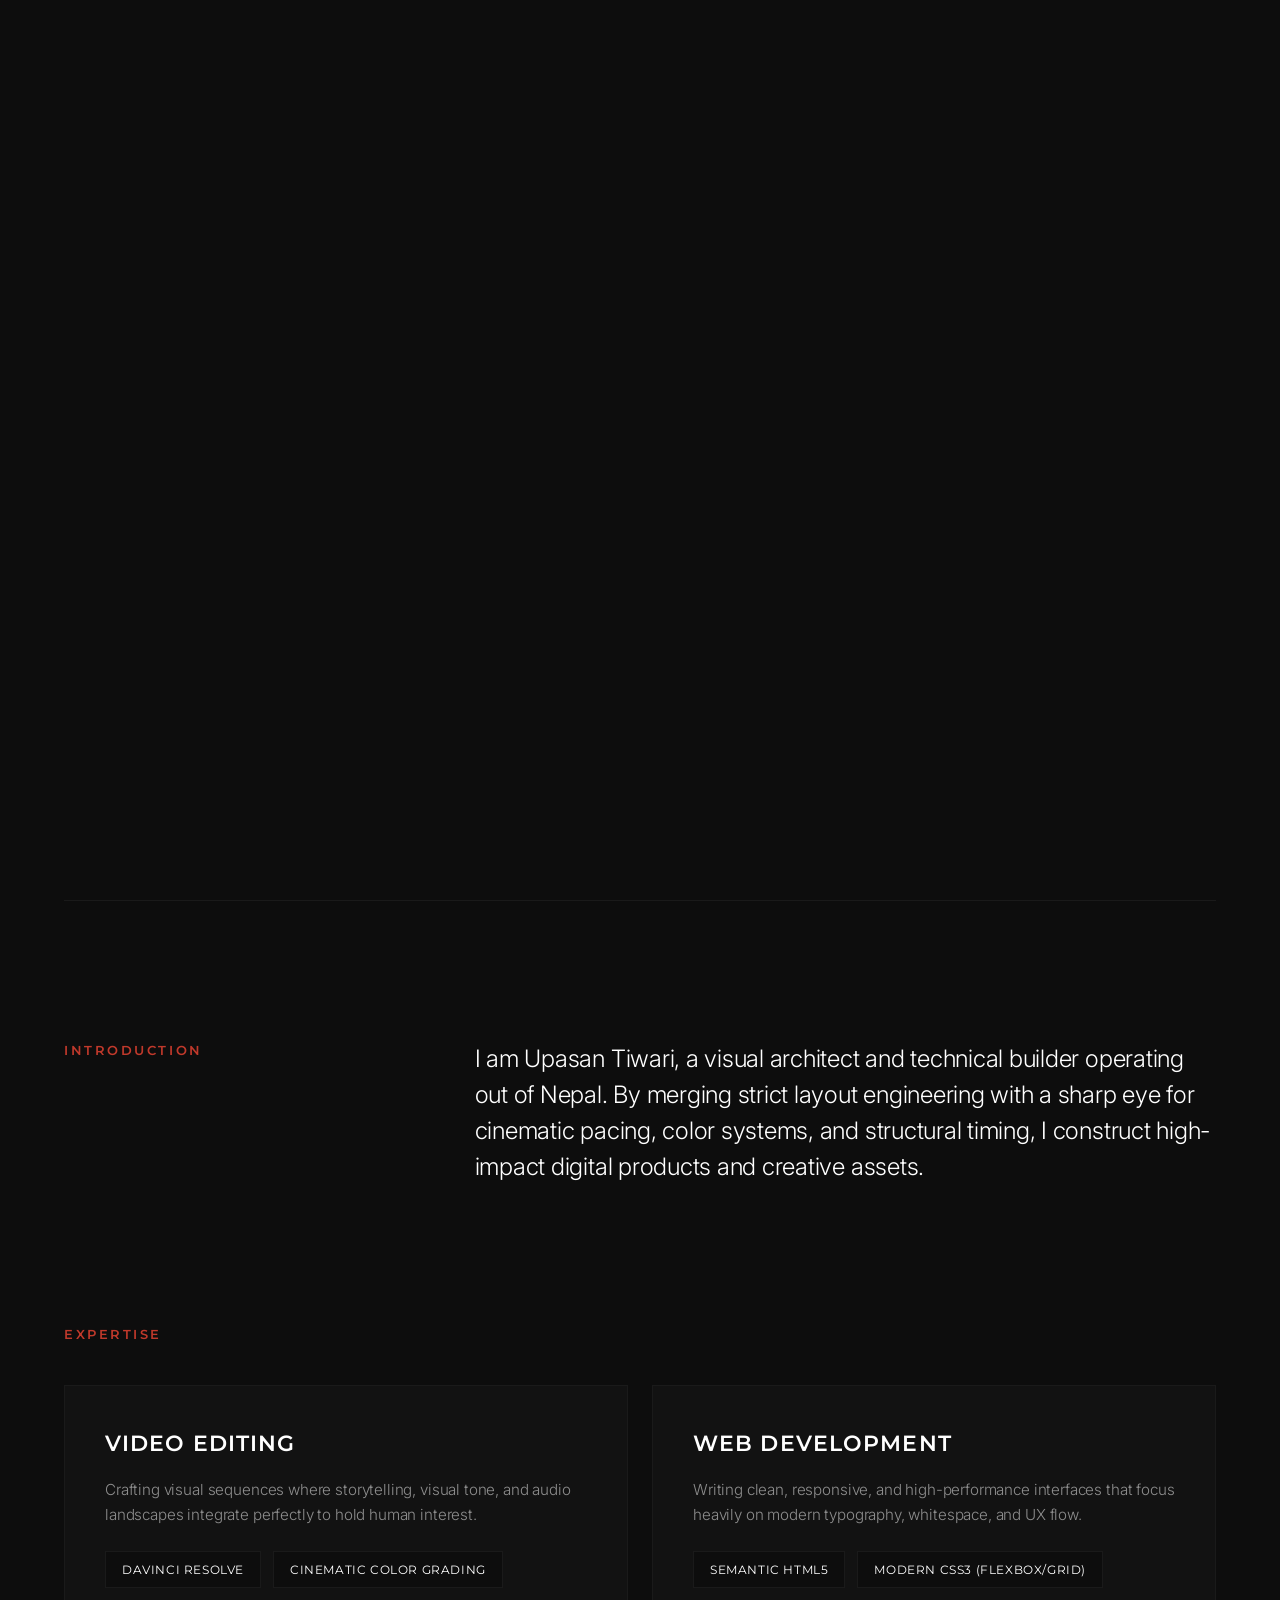
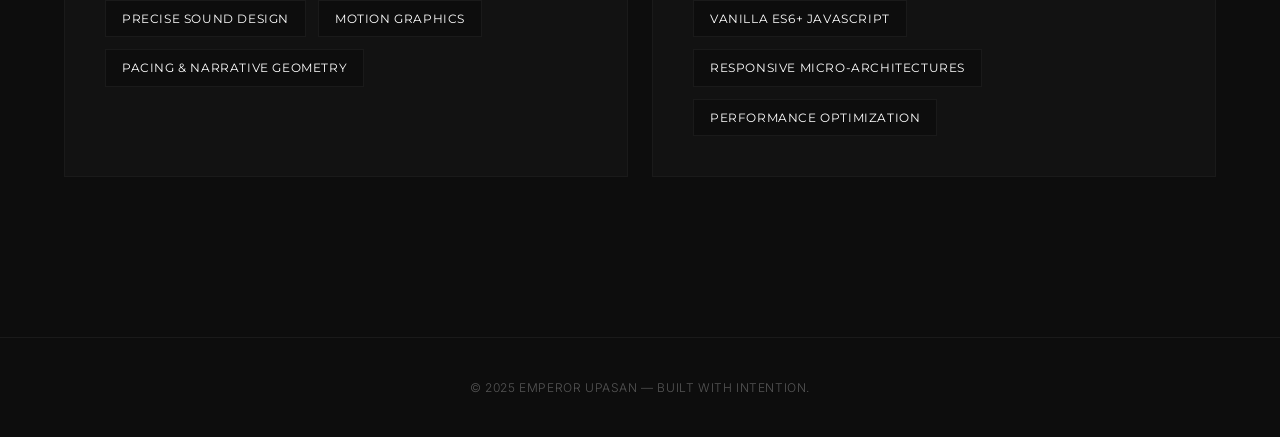
<file: index.html>
<!DOCTYPE html>
<html lang="en">
<head>
  <meta charset="UTF-8">
  <meta name="viewport" content="width=device-width, initial-scale=1.0">
  <title>Emperor Upasan — Editor. Developer. Builder.</title>
  <meta name="description" content="Personal portfolio of Upasan Tiwari (Emperor Upasan). High-end cinematic video editing, custom storytelling, and lightweight creative web development based in Nepal.">
  
  <!-- Open Graph Meta Tags -->
  <meta property="og:title" content="Emperor Upasan — Editor. Developer. Builder.">
  <meta property="og:description" content="High-end cinematic video editing, custom storytelling, and lightweight creative web development based in Nepal.">
  <meta property="og:type" content="website">
  <meta property="og:url" content="https://upasantiwari.com.np">
  
  <!-- Inline Crown SVG Favicon -->
  <link rel="icon" type="image/svg+xml" href="data:image/svg+xml,%3Csvg xmlns='http://www.w3.org/2000/svg' viewBox='0 0 24 24' fill='%23C0392B'%3E%3Cpath d='M2 4l3 5 7-6 7 6 3-5v16H2V4z'/%3E%3C/svg%3E">
  
  <!-- Google Fonts Connection -->
  <link rel="preconnect" href="https://fonts.googleapis.com">
  <link rel="preconnect" href="https://fonts.gstatic.com" crossorigin>
  <link href="https://fonts.googleapis.com/css2?family=Bebas+Neue&family=Inter:wght@300;400;600&family=Montserrat:wght@400;500;700&display=swap" rel="stylesheet">
  
  <!-- CSS Link -->
  <link rel="stylesheet" href="style.css">
</head>
<body>

  <!-- Custom Cursor Elements -->
  <div class="custom-cursor-dot" id="cursor-dot"></div>
  <div class="custom-cursor-ring" id="cursor-ring"></div>

  <!-- Loading Intro Screen Overlay -->
  <div class="loading-screen" id="loading-screen">
    <h1 class="loader-logo">Emperor Upasan</h1>
  </div>

  <!-- Main Website Wrapper -->
  <div class="page-transition-wrapper fade-in" id="page-wrapper">
    
    <!-- Fixed Navigation Header -->
    <header class="navbar">
      <div class="nav-container">
        <a href="index.html" class="logo-link">
          <span class="logo">EU</span>
        </a>
        <nav class="desktop-nav">
          <a href="index.html" class="nav-link active">Home</a>
          <a href="work.html" class="nav-link">Work</a>
          <a href="about.html" class="nav-link">About</a>
        </nav>
        <button class="burger-menu-btn" aria-label="Toggle Menu" id="burger-btn">
          <span class="burger-bar"></span>
          <span class="burger-bar"></span>
        </button>
      </div>
    </header>

    <!-- Fullscreen Slide-in Mobile Menu Overlay -->
    <div class="mobile-menu-overlay" id="mobile-menu">
      <nav class="mobile-nav-links">
        <a href="index.html" class="mobile-link active">Home</a>
        <a href="work.html" class="mobile-link">Work</a>
        <a href="about.html" class="mobile-link">About</a>
      </nav>
    </div>

    <!-- Main Content Area -->
    <main>
      
      <!-- Hero Section -->
      <section class="hero-section">
        <div class="hero-content">
          <h1 class="hero-title reveal">Emperor Upasan</h1>
          <p class="hero-tagline reveal delay-1">Editor. Developer. Builder.</p>
          <div class="hero-cta-container reveal delay-2">
            <a href="work.html" class="btn btn-primary transition-link">See My Work</a>
          </div>
        </div>
      </section>

      <!-- Intro Statement Section -->
      <section class="intro-section container">
        <div class="intro-grid">
          <div class="intro-heading-col">
            <h2 class="section-label reveal">Introduction</h2>
          </div>
          <div class="intro-text-col">
            <p class="body-lead reveal">
              I am Upasan Tiwari, a visual architect and technical builder operating out of Nepal. By merging strict layout engineering with a sharp eye for cinematic pacing, color systems, and structural timing, I construct high-impact digital products and creative assets.
            </p>
          </div>
        </div>
      </section>

      <!-- Skills Split Section -->
      <section class="skills-section container">
        <h2 class="section-label reveal">Expertise</h2>
        <div class="skills-grid">
          
          <!-- Cinematic Video Column -->
          <div class="skills-column card-surface reveal">
            <h3 class="skills-title">Video Editing</h3>
            <p class="skills-description">Crafting visual sequences where storytelling, visual tone, and audio landscapes integrate perfectly to hold human interest.</p>
            <ul class="skills-list">
              <li>DaVinci Resolve</li>
              <li>Cinematic Color Grading</li>
              <li>Precise Sound Design</li>
              <li>Motion Graphics</li>
              <li>Pacing & Narrative Geometry</li>
            </ul>
          </div>

          <!-- Technical Development Column -->
          <div class="skills-column card-surface reveal delay-1">
            <h3 class="skills-title">Web Development</h3>
            <p class="skills-description">Writing clean, responsive, and high-performance interfaces that focus heavily on modern typography, whitespace, and UX flow.</p>
            <ul class="skills-list">
              <li>Semantic HTML5</li>
              <li>Modern CSS3 (Flexbox/Grid)</li>
              <li>Vanilla ES6+ JavaScript</li>
              <li>Responsive Micro-Architectures</li>
              <li>Performance Optimization</li>
            </ul>
          </div>

        </div>
      </section>

    </main>

    <!-- Footer -->
    <footer class="site-footer">
      <div class="container footer-content">
        <p class="footer-text">© 2025 Emperor Upasan — Built with intention.</p>
      </div>
    </footer>

  </div>

  <!-- JavaScript Link -->
  <script src="main.js"></script>
</body>
</html>
</file>
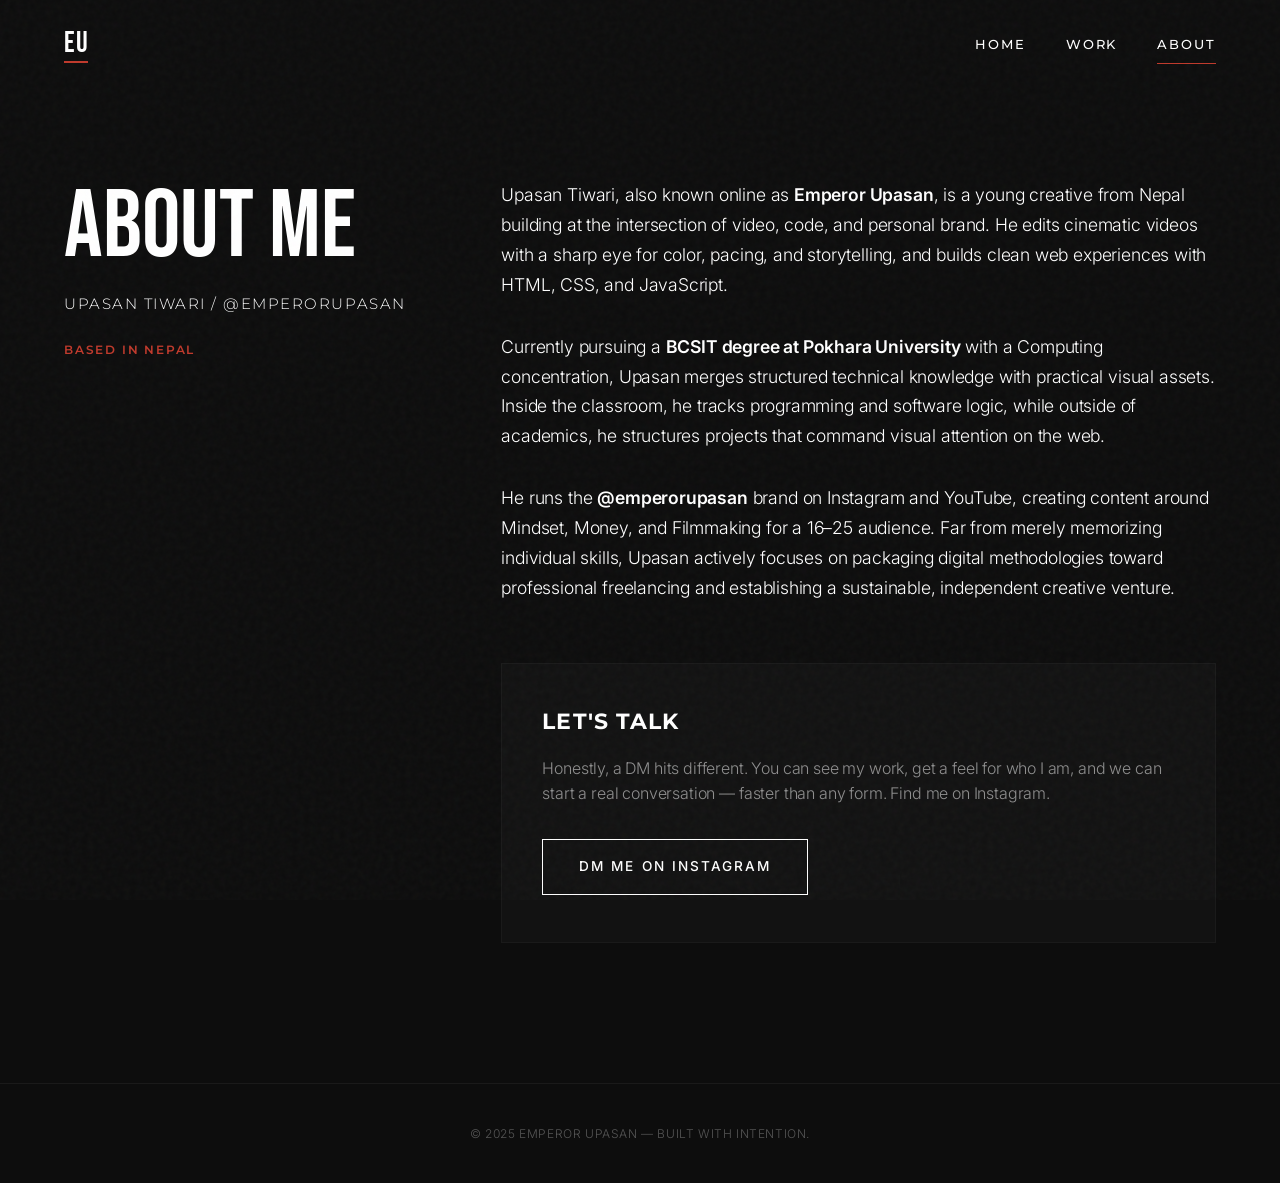
<file: about.html>
<!DOCTYPE html>
<html lang="en">
<head>
  <meta charset="UTF-8">
  <meta name="viewport" content="width=device-width, initial-scale=1.0">
  <title>About — Emperor Upasan</title>
  <meta name="description" content="The story behind Upasan Tiwari (Emperor Upasan). Merging filmmaking, functional code, and building personal systems in Nepal.">
  
  <!-- Open Graph Meta Tags -->
  <meta property="og:title" content="About — Emperor Upasan">
  <meta property="og:description" content="The story behind Upasan Tiwari (Emperor Upasan). Merging filmmaking, functional code, and building personal systems in Nepal.">
  <meta property="og:type" content="website">
  <meta property="og:url" content="https://upasantiwari.com.np/about.html">
  
  <!-- Inline Crown SVG Favicon -->
  <link rel="icon" type="image/svg+xml" href="data:image/svg+xml,%3Csvg xmlns='http://www.w3.org/2000/svg' viewBox='0 0 24 24' fill='%23C0392B'%3E%3Cpath d='M2 4l3 5 7-6 7 6 3-5v16H2V4z'/%3E%3C/svg%3E">
  
  <!-- Google Fonts Connection -->
  <link rel="preconnect" href="https://fonts.googleapis.com">
  <link rel="preconnect" href="https://fonts.gstatic.com" crossorigin>
  <link href="https://fonts.googleapis.com/css2?family=Bebas+Neue&family=Inter:wght@300;400;600&family=Montserrat:wght@400;500;700&display=swap" rel="stylesheet">
  
  <!-- CSS Link -->
  <link rel="stylesheet" href="style.css">
</head>
<body>

  <!-- Custom Cursor Elements -->
  <div class="custom-cursor-dot" id="cursor-dot"></div>
  <div class="custom-cursor-ring" id="cursor-ring"></div>

  <!-- Main Website Wrapper -->
  <div class="page-transition-wrapper fade-in" id="page-wrapper">
    
    <!-- Fixed Navigation Header -->
    <header class="navbar">
      <div class="nav-container">
        <a href="index.html" class="logo-link">
          <span class="logo">EU</span>
        </a>
        <nav class="desktop-nav">
          <a href="index.html" class="nav-link">Home</a>
          <a href="work.html" class="nav-link">Work</a>
          <a href="about.html" class="nav-link active">About</a>
        </nav>
        <button class="burger-menu-btn" aria-label="Toggle Menu" id="burger-btn">
          <span class="burger-bar"></span>
          <span class="burger-bar"></span>
        </button>
      </div>
    </header>

    <!-- Fullscreen Slide-in Mobile Menu Overlay -->
    <div class="mobile-menu-overlay" id="mobile-menu">
      <nav class="mobile-nav-links">
        <a href="index.html" class="mobile-link">Home</a>
        <a href="work.html" class="mobile-link">Work</a>
        <a href="about.html" class="mobile-link active">About</a>
      </nav>
    </div>

    <!-- Main Content Area -->
    <main class="about-page container">
      <div class="about-grid">
        
        <!-- Left Side: Header & Intro info -->
        <div class="about-sidebar">
          <h1 class="page-heading reveal">About Me</h1>
          <p class="about-identity reveal delay-1">Upasan Tiwari / @emperorupasan</p>
          <div class="nepal-badge reveal delay-2">Based in Nepal</div>
        </div>

        <!-- Right Side: Narrative Bio & Let's Talk CTA -->
        <div class="about-content">
          <div class="about-body reveal">
            <p>
              Upasan Tiwari, also known online as <strong>Emperor Upasan</strong>, is a young creative from Nepal building at the intersection of video, code, and personal brand. He edits cinematic videos with a sharp eye for color, pacing, and storytelling, and builds clean web experiences with HTML, CSS, and JavaScript.
            </p>
            <p>
              Currently pursuing a <strong>BCSIT degree at Pokhara University</strong> with a Computing concentration, Upasan merges structured technical knowledge with practical visual assets. Inside the classroom, he tracks programming and software logic, while outside of academics, he structures projects that command visual attention on the web.
            </p>
            <p>
              He runs the <strong>@emperorupasan</strong> brand on Instagram and YouTube, creating content around Mindset, Money, and Filmmaking for a 16–25 audience. Far from merely memorizing individual skills, Upasan actively focuses on packaging digital methodologies toward professional freelancing and establishing a sustainable, independent creative venture.
            </p>
          </div>

          <!-- "Let's Talk" Instagram DM CTA Section -->
          <div class="lets-talk-section card-surface reveal">
            <h3 class="talk-heading">Let's talk</h3>
            <p class="talk-text">
              Honestly, a DM hits different. You can see my work, get a feel for who I am, and we can start a real conversation — faster than any form. Find me on Instagram.
            </p>
            <div class="cta-wrapper">
              <a href="https://instagram.com/emperorupasan" target="_blank" rel="noopener noreferrer" class="btn btn-primary dm-btn">
                DM me on Instagram
              </a>
            </div>
          </div>
        </div>

      </div>
    </main>

    <!-- Footer -->
    <footer class="site-footer">
      <div class="container footer-content">
        <p class="footer-text">© 2025 Emperor Upasan — Built with intention.</p>
      </div>
    </footer>

  </div>

  <!-- JavaScript Link -->
  <script src="main.js"></script>
</body>
</html>
</file>
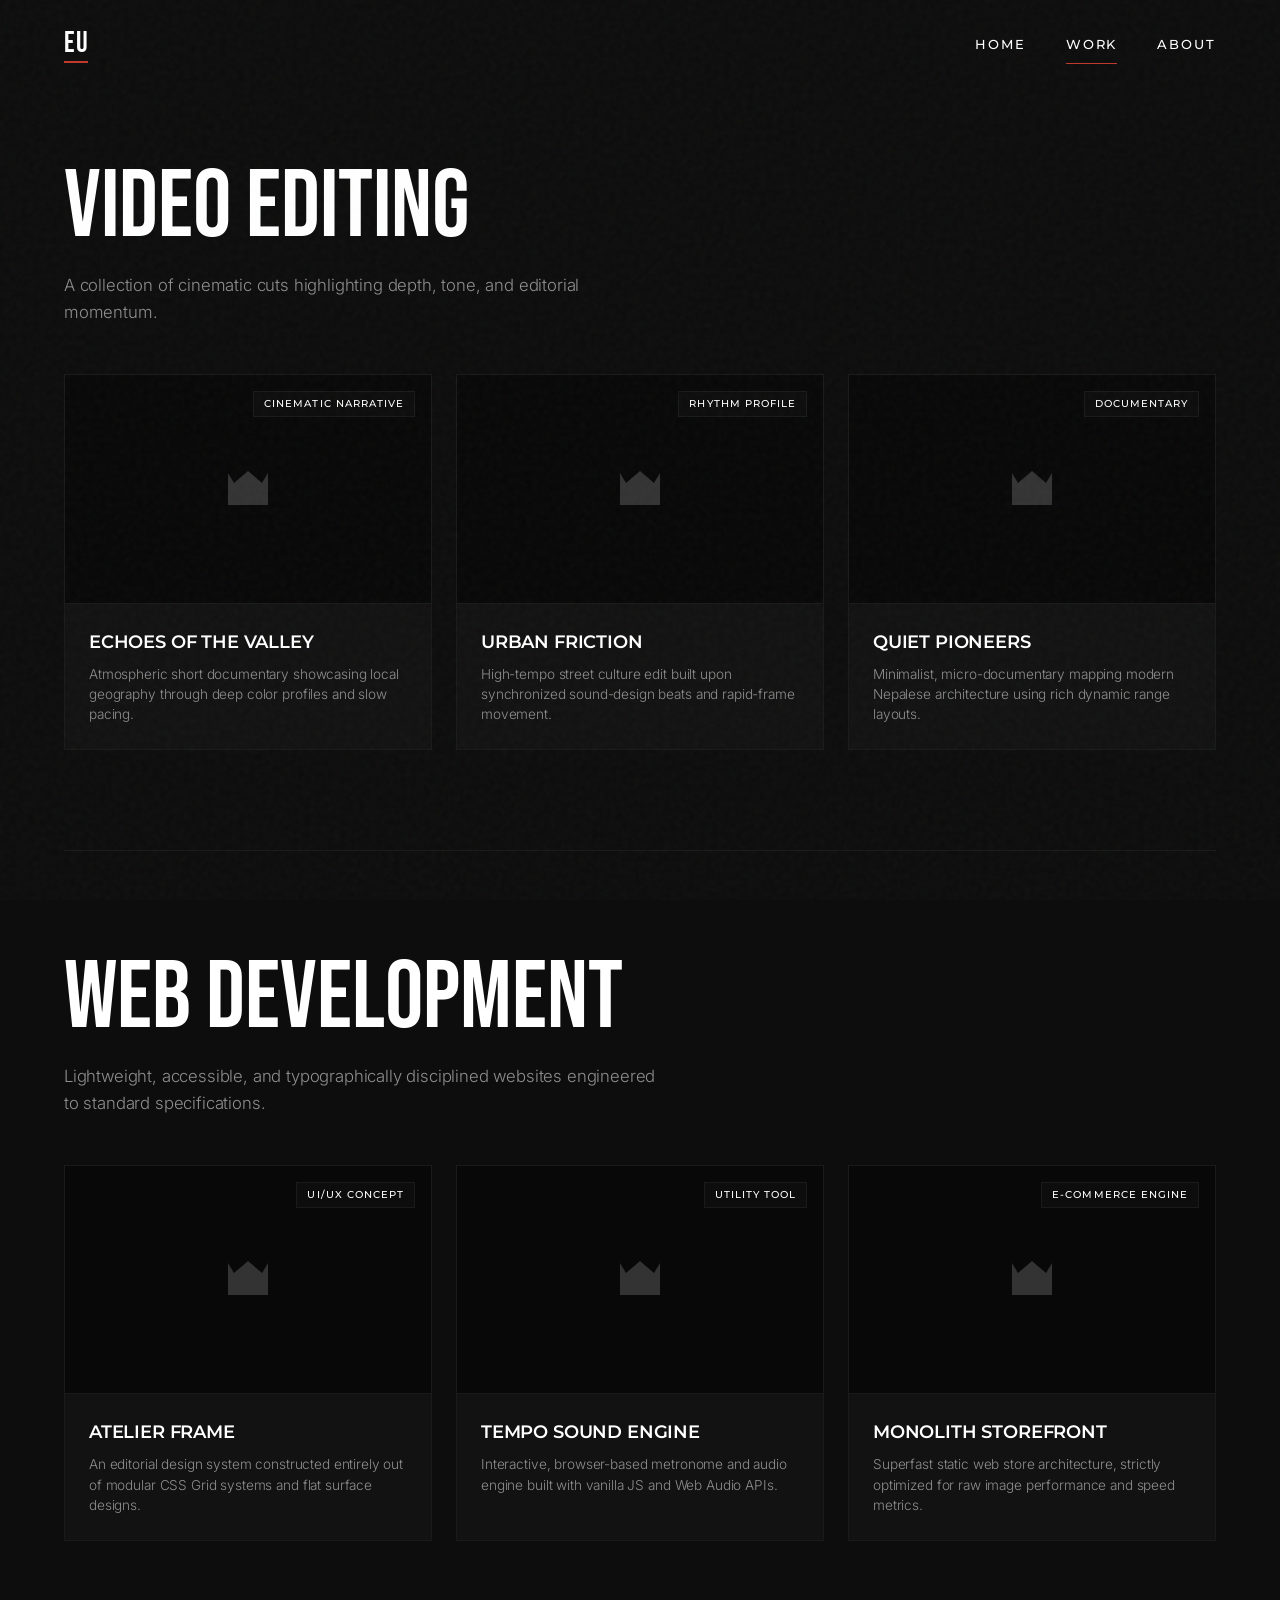
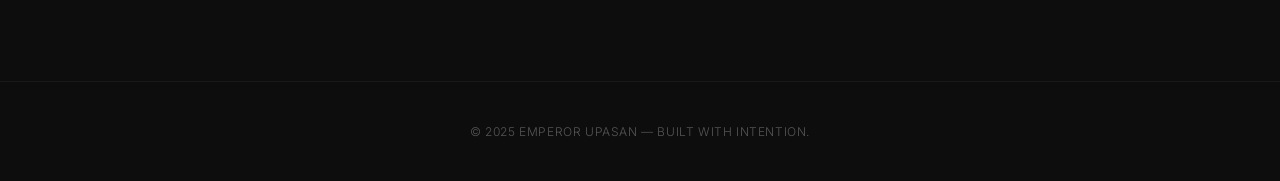
<file: work.html>
<!DOCTYPE html>
<html lang="en">
<head>
  <meta charset="UTF-8">
  <meta name="viewport" content="width=device-width, initial-scale=1.0">
  <title>Selected Works — Emperor Upasan</title>
  <meta name="description" content="Explore selected video editing and web development projects created by Emperor Upasan. Cinematic cuts, clean engineering, premium layouts.">
  
  <!-- Open Graph Meta Tags -->
  <meta property="og:title" content="Selected Works — Emperor Upasan">
  <meta property="og:description" content="Explore selected video editing and web development projects created by Emperor Upasan. Cinematic cuts, clean engineering, premium layouts.">
  <meta property="og:type" content="website">
  <meta property="og:url" content="https://upasantiwari.com.np/work.html">
  
  <!-- Inline Crown SVG Favicon -->
  <link rel="icon" type="image/svg+xml" href="data:image/svg+xml,%3Csvg xmlns='http://www.w3.org/2000/svg' viewBox='0 0 24 24' fill='%23C0392B'%3E%3Cpath d='M2 4l3 5 7-6 7 6 3-5v16H2V4z'/%3E%3C/svg%3E">
  
  <!-- Google Fonts Connection -->
  <link rel="preconnect" href="https://fonts.googleapis.com">
  <link rel="preconnect" href="https://fonts.gstatic.com" crossorigin>
  <link href="https://fonts.googleapis.com/css2?family=Bebas+Neue&family=Inter:wght@300;400;600&family=Montserrat:wght@400;500;700&display=swap" rel="stylesheet">
  
  <!-- CSS Link -->
  <link rel="stylesheet" href="style.css">
</head>
<body>

  <!-- Custom Cursor Elements -->
  <div class="custom-cursor-dot" id="cursor-dot"></div>
  <div class="custom-cursor-ring" id="cursor-ring"></div>

  <!-- Main Website Wrapper -->
  <div class="page-transition-wrapper fade-in" id="page-wrapper">
    
    <!-- Fixed Navigation Header -->
    <header class="navbar">
      <div class="nav-container">
        <a href="index.html" class="logo-link">
          <span class="logo">EU</span>
        </a>
        <nav class="desktop-nav">
          <a href="index.html" class="nav-link">Home</a>
          <a href="work.html" class="nav-link active">Work</a>
          <a href="about.html" class="nav-link">About</a>
        </nav>
        <button class="burger-menu-btn" aria-label="Toggle Menu" id="burger-btn">
          <span class="burger-bar"></span>
          <span class="burger-bar"></span>
        </button>
      </div>
    </header>

    <!-- Fullscreen Slide-in Mobile Menu Overlay -->
    <div class="mobile-menu-overlay" id="mobile-menu">
      <nav class="mobile-nav-links">
        <a href="index.html" class="mobile-link">Home</a>
        <a href="work.html" class="mobile-link active">Work</a>
        <a href="about.html" class="mobile-link">About</a>
      </nav>
    </div>

    <!-- Main Content Area -->
    <main class="work-page container">
      
      <!-- Video Editing Grid Section -->
      <section class="work-section">
        <h1 class="page-heading reveal">Video Editing</h1>
        <p class="section-intro reveal">A collection of cinematic cuts highlighting depth, tone, and editorial momentum.</p>
        
        <div class="projects-grid">
          <!-- Video Project Card 1 -->
          <article class="project-card reveal">
            <div class="card-thumbnail">
              <!-- Inline Crown SVG icon as placeholder graphic -->
              <svg class="placeholder-icon" xmlns="http://www.w3.org/2000/svg" viewBox="0 0 24 24" fill="#333333"><path d="M2 4l3 5 7-6 7 6 3-5v16H2V4z"/></svg>
              <span class="card-tag">Cinematic Narrative</span>
            </div>
            <div class="card-info">
              <h3 class="card-title">Echoes of the Valley</h3>
              <p class="card-desc">Atmospheric short documentary showcasing local geography through deep color profiles and slow pacing.</p>
            </div>
          </article>

          <!-- Video Project Card 2 -->
          <article class="project-card reveal delay-1">
            <div class="card-thumbnail">
              <svg class="placeholder-icon" xmlns="http://www.w3.org/2000/svg" viewBox="0 0 24 24" fill="#333333"><path d="M2 4l3 5 7-6 7 6 3-5v16H2V4z"/></svg>
              <span class="card-tag">Rhythm Profile</span>
            </div>
            <div class="card-info">
              <h3 class="card-title">Urban Friction</h3>
              <p class="card-desc">High-tempo street culture edit built upon synchronized sound-design beats and rapid-frame movement.</p>
            </div>
          </article>

          <!-- Video Project Card 3 -->
          <article class="project-card reveal delay-2">
            <div class="card-thumbnail">
              <svg class="placeholder-icon" xmlns="http://www.w3.org/2000/svg" viewBox="0 0 24 24" fill="#333333"><path d="M2 4l3 5 7-6 7 6 3-5v16H2V4z"/></svg>
              <span class="card-tag">Documentary</span>
            </div>
            <div class="card-info">
              <h3 class="card-title">Quiet Pioneers</h3>
              <p class="card-desc">Minimalist, micro-documentary mapping modern Nepalese architecture using rich dynamic range layouts.</p>
            </div>
          </article>
        </div>
      </section>

      <!-- Web Development Grid Section -->
      <section class="work-section second-section">
        <h1 class="page-heading reveal">Web Development</h1>
        <p class="section-intro reveal">Lightweight, accessible, and typographically disciplined websites engineered to standard specifications.</p>
        
        <div class="projects-grid">
          <!-- Web Project Card 1 -->
          <article class="project-card reveal">
            <div class="card-thumbnail">
              <svg class="placeholder-icon" xmlns="http://www.w3.org/2000/svg" viewBox="0 0 24 24" fill="#333333"><path d="M2 4l3 5 7-6 7 6 3-5v16H2V4z"/></svg>
              <span class="card-tag">UI/UX Concept</span>
            </div>
            <div class="card-info">
              <h3 class="card-title">Atelier Frame</h3>
              <p class="card-desc">An editorial design system constructed entirely out of modular CSS Grid systems and flat surface designs.</p>
            </div>
          </article>

          <!-- Web Project Card 2 -->
          <article class="project-card reveal delay-1">
            <div class="card-thumbnail">
              <svg class="placeholder-icon" xmlns="http://www.w3.org/2000/svg" viewBox="0 0 24 24" fill="#333333"><path d="M2 4l3 5 7-6 7 6 3-5v16H2V4z"/></svg>
              <span class="card-tag">Utility Tool</span>
            </div>
            <div class="card-info">
              <h3 class="card-title">Tempo Sound Engine</h3>
              <p class="card-desc">Interactive, browser-based metronome and audio engine built with vanilla JS and Web Audio APIs.</p>
            </div>
          </article>

          <!-- Web Project Card 3 -->
          <article class="project-card reveal delay-2">
            <div class="card-thumbnail">
              <svg class="placeholder-icon" xmlns="http://www.w3.org/2000/svg" viewBox="0 0 24 24" fill="#333333"><path d="M2 4l3 5 7-6 7 6 3-5v16H2V4z"/></svg>
              <span class="card-tag">E-Commerce Engine</span>
            </div>
            <div class="card-info">
              <h3 class="card-title">Monolith Storefront</h3>
              <p class="card-desc">Superfast static web store architecture, strictly optimized for raw image performance and speed metrics.</p>
            </div>
          </article>
        </div>
      </section>

    </main>

    <!-- Footer -->
    <footer class="site-footer">
      <div class="container footer-content">
        <p class="footer-text">© 2025 Emperor Upasan — Built with intention.</p>
      </div>
    </footer>

  </div>

  <!-- JavaScript Link -->
  <script src="main.js"></script>
</body>
</html>
</file>
<file: style.css>
/* ==========================================================================
   COLOR PALETTE & VARIABLES
   ========================================================================== */
:root {
  --bg-color: #0D0D0D;
  --surface-color: #121212;
  --surface-border: #1A1A1A;
  --text-primary: #FFFFFF;
  --text-secondary: #8E8E8E;
  --accent-red: #C0392B;
  --accent-red-hover: #E74C3C;
  
  --font-display: 'Bebas Neue', sans-serif;
  --font-sub: 'Montserrat', sans-serif;
  --font-body: 'Inter', sans-serif;
}

/* ==========================================================================
   RESET & SYSTEM BASICS
   ========================================================================== */
*, *::before, *::after {
  box-sizing: border-box;
  margin: 0;
  padding: 0;
}

html {
  background-color: var(--bg-color);
  color: var(--text-primary);
  font-family: var(--font-body);
  line-height: 1.6;
  scroll-behavior: smooth;
}

body {
  overflow-x: hidden;
  min-height: 100vh;
  position: relative;
  background-color: var(--bg-color);
}

/* Subtle Film Grain Noise Overlay (No Image Files Needed) */
body::before {
  content: "";
  position: fixed;
  top: 0;
  left: 0;
  width: 100vw;
  height: 100vh;
  pointer-events: none;
  z-index: 9999;
  background-image: url("data:image/svg+xml,%3Csvg viewBox='0 0 200 200' xmlns='http://www.w3.org/2000/svg'%3E%3Cfilter id='noiseFilter'%3E%3CfeTurbulence type='fractalNoise' baseFrequency='0.75' numOctaves='3' stitchTiles='stitch'/%3E%3C/filter%3E%3Crect width='100%25' height='100%25' filter='url(%23noiseFilter)'/%3E%3C/svg%3E");
  opacity: 0.035;
}

/* Custom Scrollbar */
::-webkit-scrollbar {
  width: 6px;
}
::-webkit-scrollbar-track {
  background: var(--bg-color);
}
::-webkit-scrollbar-thumb {
  background: #262626;
}
::-webkit-scrollbar-thumb:hover {
  background: var(--accent-red);
}

/* ==========================================================================
   TYPOGRAPHY
   ========================================================================== */
h1, h2, h3, h4 {
  color: var(--text-primary);
  font-weight: normal;
}

p {
  color: var(--text-secondary);
  font-weight: 300;
  font-size: 0.95rem;
  letter-spacing: -0.01em;
}

a {
  color: inherit;
  text-decoration: none;
}

/* ==========================================================================
   LAYOUT CONTAINERS & SURFACES
   ========================================================================== */
.container {
  width: 90%;
  max-width: 1200px;
  margin: 0 auto;
}

.card-surface {
  background-color: var(--surface-color);
  border: 1px solid var(--surface-border);
  padding: 40px;
  transition: border-color 0.3s ease;
}

.card-surface:hover {
  border-color: #262626;
}

/* ==========================================================================
   CUSTOM CURSOR (Desktop Only)
   ========================================================================== */
.custom-cursor-dot, .custom-cursor-ring {
  width: 6px;
  height: 6px;
  background-color: var(--accent-red);
  position: fixed;
  top: 0;
  left: 0;
  border-radius: 50%;
  pointer-events: none;
  z-index: 10000;
  transform: translate(-50%, -50%);
  opacity: 0;
  transition: opacity 0.3s ease;
}

.custom-cursor-ring {
  width: 32px;
  height: 32px;
  background-color: transparent;
  border: 1px solid var(--accent-red);
  transition: transform 0.08s ease-out, opacity 0.3s ease;
}

/* ==========================================================================
   LOADING & PAGE TRANSITIONS
   ========================================================================== */
.loading-screen {
  position: fixed;
  top: 0;
  left: 0;
  width: 100%;
  height: 100%;
  background-color: var(--bg-color);
  z-index: 10001;
  display: flex;
  justify-content: center;
  align-items: center;
  transition: opacity 0.6s cubic-bezier(0.77, 0, 0.175, 1), visibility 0.6s;
}

.loader-logo {
  font-family: var(--font-display);
  font-size: 3rem;
  letter-spacing: 0.05em;
  text-transform: uppercase;
  color: var(--text-primary);
  opacity: 0;
  transform: translateY(10px);
  animation: logoFade 1.6s cubic-bezier(0.25, 1, 0.5, 1) forwards;
}

@keyframes logoFade {
  20% {
    opacity: 1;
    transform: translateY(0);
  }
  80% {
    opacity: 1;
    transform: translateY(0);
  }
  100% {
    opacity: 0;
    transform: translateY(-10px);
  }
}

.page-transition-wrapper {
  opacity: 0;
  transform: translateY(10px);
  transition: opacity 0.6s ease, transform 0.6s ease;
}

.page-transition-wrapper.fade-in {
  opacity: 1;
  transform: translateY(0);
}

.page-transition-wrapper.fade-out {
  opacity: 0;
  transform: translateY(-10px);
}

/* ==========================================================================
   SCROLL REVEAL ANIMATIONS
   ========================================================================== */
.reveal {
  opacity: 0;
  transform: translateY(24px);
  transition: opacity 0.8s cubic-bezier(0.25, 1, 0.5, 1), transform 0.8s cubic-bezier(0.25, 1, 0.5, 1);
}

.reveal.active {
  opacity: 1;
  transform: translateY(0);
}

.delay-1 { transition-delay: 0.15s; }
.delay-2 { transition-delay: 0.3s; }
.delay-3 { transition-delay: 0.45s; }

/* ==========================================================================
   NAVIGATION
   ========================================================================== */
.navbar {
  position: fixed;
  top: 0;
  left: 0;
  width: 100%;
  z-index: 1000;
  padding: 30px 0;
  mix-blend-mode: difference;
}

.nav-container {
  width: 90%;
  max-width: 1200px;
  margin: 0 auto;
  display: flex;
  justify-content: space-between;
  align-items: center;
}

.logo {
  font-family: var(--font-display);
  font-size: 1.8rem;
  letter-spacing: 0.02em;
  color: var(--text-primary);
  border-bottom: 2px solid var(--accent-red);
  line-height: 1;
}

.desktop-nav {
  display: flex;
  gap: 40px;
}

.nav-link {
  font-family: var(--font-sub);
  font-size: 0.8rem;
  font-weight: 500;
  text-transform: uppercase;
  letter-spacing: 0.15em;
  color: var(--text-primary);
  position: relative;
  padding: 5px 0;
}

/* Hover underline draw animation */
.nav-link::after {
  content: '';
  position: absolute;
  width: 100%;
  transform: scaleX(0);
  height: 1px;
  bottom: -4px;
  left: 0;
  background-color: var(--accent-red);
  transform-origin: bottom right;
  transition: transform 0.4s cubic-bezier(0.25, 1, 0.5, 1);
}

.nav-link:hover::after, .nav-link.active::after {
  transform: scaleX(1);
  transform-origin: bottom left;
}

/* Burger Button */
.burger-menu-btn {
  display: none;
  background: none;
  border: none;
  cursor: pointer;
  flex-direction: column;
  gap: 6px;
  z-index: 1001;
}

.burger-bar {
  display: block;
  width: 25px;
  height: 2px;
  background-color: var(--text-primary);
  transition: transform 0.3s ease, opacity 0.3s ease;
}

/* Hamburger Active Transform */
.burger-menu-btn.active .burger-bar:nth-child(1) {
  transform: translateY(8px) rotate(45deg);
}

.burger-menu-btn.active .burger-bar:nth-child(2) {
  transform: scaleX(0);
}

.burger-menu-btn.active .burger-bar:nth-child(3) {
  transform: translateY(-8px) rotate(-45deg);
}

/* Mobile Fullscreen Overlay */
.mobile-menu-overlay {
  position: fixed;
  top: 0;
  right: -100%;
  width: 100%;
  height: 100vh;
  background-color: var(--bg-color);
  z-index: 999;
  display: flex;
  justify-content: center;
  align-items: center;
  transition: right 0.5s cubic-bezier(0.77, 0, 0.175, 1);
}

.mobile-menu-overlay.active {
  right: 0;
}

.mobile-nav-links {
  display: flex;
  flex-direction: column;
  align-items: center;
  gap: 32px;
}

.mobile-link {
  font-family: var(--font-display);
  font-size: 2.5rem;
  letter-spacing: 0.05em;
  text-transform: uppercase;
  color: var(--text-secondary);
  transition: color 0.3s ease;
}

.mobile-link:hover, .mobile-link.active {
  color: var(--text-primary);
  border-bottom: 2px solid var(--accent-red);
}

/* ==========================================================================
   BUTTONS
   ========================================================================== */
.btn {
  display: inline-block;
  font-family: var(--font-body);
  font-weight: 500;
  font-size: 0.85rem;
  text-transform: uppercase;
  letter-spacing: 0.15em;
  padding: 16px 36px;
  border-radius: 0;
  border: 1px solid var(--text-primary);
  background: transparent;
  color: var(--text-primary);
  cursor: pointer;
  transition: all 0.4s cubic-bezier(0.25, 1, 0.5, 1);
  position: relative;
  overflow: hidden;
}

.btn-primary:hover {
  background-color: var(--accent-red);
  border-color: var(--accent-red);
  color: var(--text-primary);
}

/* ==========================================================================
   INDEX.HTML (HOME) SPECIFIC
   ========================================================================== */
.hero-section {
  height: 100vh;
  display: flex;
  align-items: center;
  justify-content: center;
  text-align: center;
  position: relative;
}

.hero-title {
  font-family: var(--font-display);
  font-size: clamp(4rem, 12vw, 10rem);
  text-transform: uppercase;
  line-height: 0.9;
  letter-spacing: 0.01em;
  margin-bottom: 12px;
}

.hero-tagline {
  font-family: var(--font-sub);
  font-size: clamp(0.85rem, 3vw, 1.2rem);
  font-weight: 400;
  text-transform: uppercase;
  letter-spacing: 0.4em;
  color: var(--text-secondary);
  margin-bottom: 40px;
  padding-left: 0.4em; /* Compensates letter spacing offset */
}

/* Introduction Strip */
.intro-section {
  padding: 140px 0;
  border-top: 1px solid var(--surface-border);
}

.intro-grid {
  display: grid;
  grid-template-columns: 1fr 2fr;
  gap: 40px;
}

.section-label {
  font-family: var(--font-sub);
  font-size: 0.8rem;
  font-weight: 600;
  text-transform: uppercase;
  letter-spacing: 0.2em;
  color: var(--accent-red);
}

.body-lead {
  font-size: clamp(1.15rem, 3vw, 1.5rem);
  color: var(--text-primary);
  line-height: 1.5;
  font-weight: 300;
}

/* Skills Strip */
.skills-section {
  padding-bottom: 160px;
}

.skills-section .section-label {
  margin-bottom: 40px;
}

.skills-grid {
  display: grid;
  grid-template-columns: 1fr 1fr;
  gap: 24px;
}

.skills-title {
  font-family: var(--font-sub);
  font-size: 1.4rem;
  font-weight: 600;
  text-transform: uppercase;
  letter-spacing: 0.05em;
  margin-bottom: 16px;
}

.skills-description {
  margin-bottom: 24px;
}

.skills-list {
  list-style: none;
  display: flex;
  flex-wrap: wrap;
  gap: 12px;
}

.skills-list li {
  font-size: 0.75rem;
  font-family: var(--font-sub);
  text-transform: uppercase;
  letter-spacing: 0.05em;
  background-color: var(--bg-color);
  border: 1px solid var(--surface-border);
  padding: 8px 16px;
  color: var(--text-primary);
}

/* ==========================================================================
   WORK.HTML SPECIFIC
   ========================================================================== */
.work-page {
  padding-top: 160px;
}

.work-section {
  margin-bottom: 100px;
}

.work-section.second-section {
  margin-bottom: 140px;
  border-top: 1px solid var(--surface-border);
  padding-top: 100px;
}

.page-heading {
  font-family: var(--font-display);
  font-size: clamp(3rem, 8vw, 6rem);
  text-transform: uppercase;
  line-height: 1;
  margin-bottom: 16px;
}

.section-intro {
  max-width: 600px;
  margin-bottom: 48px;
  font-size: 1.05rem;
}

/* Projects Card Grid Layout */
.projects-grid {
  display: grid;
  grid-template-columns: repeat(3, 1fr);
  gap: 24px;
}

.project-card {
  position: relative;
  background-color: var(--surface-color);
  border: 1px solid var(--surface-border);
  overflow: hidden;
  transition: transform 0.3s cubic-bezier(0.25, 1, 0.5, 1), border-color 0.3s ease;
}

/* Red accent left-border reveal on hover */
.project-card::before {
  content: '';
  position: absolute;
  top: 0;
  left: 0;
  bottom: 0;
  width: 3px;
  background-color: var(--accent-red);
  transform: scaleY(0);
  transition: transform 0.4s cubic-bezier(0.25, 1, 0.5, 1);
  transform-origin: bottom;
  z-index: 2;
}

.project-card:hover::before {
  transform: scaleY(1);
  transform-origin: top;
}

.project-card:hover {
  border-color: #262626;
  transform: translateY(-4px);
}

.card-thumbnail {
  aspect-ratio: 16/10;
  background-color: #080808;
  display: flex;
  justify-content: center;
  align-items: center;
  position: relative;
  overflow: hidden;
  border-bottom: 1px solid var(--surface-border);
}

.placeholder-icon {
  width: 48px;
  height: 48px;
  transition: transform 0.4s ease;
}

.project-card:hover .placeholder-icon {
  transform: scale(1.15);
}

.card-tag {
  position: absolute;
  top: 16px;
  right: 16px;
  font-family: var(--font-sub);
  font-size: 0.65rem;
  font-weight: 500;
  text-transform: uppercase;
  letter-spacing: 0.1em;
  background-color: var(--bg-color);
  border: 1px solid var(--surface-border);
  padding: 4px 10px;
}

.card-info {
  padding: 24px;
}

.card-title {
  font-family: var(--font-sub);
  font-size: 1.1rem;
  font-weight: 600;
  letter-spacing: -0.01em;
  margin-bottom: 8px;
  text-transform: uppercase;
}

.card-desc {
  font-size: 0.85rem;
  line-height: 1.5;
}

/* ==========================================================================
   ABOUT.HTML SPECIFIC
   ========================================================================== */
.about-page {
  padding-top: 180px;
  padding-bottom: 140px;
}

.about-grid {
  display: grid;
  grid-template-columns: 1fr 2fr;
  gap: 80px;
}

.about-sidebar {
  position: sticky;
  top: 140px;
  align-self: start;
}

.about-identity {
  font-family: var(--font-sub);
  font-size: 0.95rem;
  text-transform: uppercase;
  letter-spacing: 0.1em;
  margin-top: 16px;
  color: var(--text-primary);
}

.nepal-badge {
  display: inline-block;
  margin-top: 24px;
  font-family: var(--font-sub);
  font-size: 0.75rem;
  text-transform: uppercase;
  letter-spacing: 0.15em;
  color: var(--accent-red);
  font-weight: 600;
}

.about-body p {
  font-size: 1.1rem;
  line-height: 1.7;
  color: var(--text-primary);
  margin-bottom: 32px;
  font-weight: 300;
}

.about-body p strong {
  font-weight: 600;
  color: #fff;
}

/* "Let's Talk" Section */
.lets-talk-section {
  margin-top: 60px;
}

.talk-heading {
  font-family: var(--font-sub);
  font-size: 1.4rem;
  font-weight: 700;
  text-transform: uppercase;
  letter-spacing: 0.05em;
  margin-bottom: 16px;
  color: var(--text-primary);
}

.talk-text {
  font-size: 1rem;
  color: var(--text-secondary);
  line-height: 1.6;
  margin-bottom: 32px;
}

.dm-btn {
  width: auto;
}

/* ==========================================================================
   FOOTER
   ========================================================================== */
.site-footer {
  border-top: 1px solid var(--surface-border);
  padding: 40px 0;
  margin-top: auto;
}

.footer-content {
  display: flex;
  justify-content: center;
}

.footer-text {
  font-family: var(--font-body);
  font-size: 0.75rem;
  letter-spacing: 0.05em;
  color: #555555;
  text-transform: uppercase;
}

/* ==========================================================================
   RESPONSIVE MEDIA QUERIES
   ========================================================================== */
@media (max-width: 1024px) {
  .projects-grid {
    grid-template-columns: repeat(2, 1fr);
  }
  .about-grid {
    grid-template-columns: 1fr;
    gap: 48px;
  }
  .about-sidebar {
    position: relative;
    top: 0;
  }
}

@media (max-width: 768px) {
  /* Hide Custom Cursor on Touch Devices */
  .custom-cursor-dot, .custom-cursor-ring {
    display: none !important;
  }

  /* Desktop Nav swap to Hamburger Menu */
  .desktop-nav {
    display: none;
  }

  .burger-menu-btn {
    display: flex;
  }

  /* Structural Columns to Stack */
  .intro-grid {
    grid-template-columns: 1fr;
    gap: 16px;
  }

  .skills-grid {
    grid-template-columns: 1fr;
    gap: 20px;
  }

  .projects-grid {
    grid-template-columns: 1fr;
    gap: 24px;
  }

  .navbar {
    padding: 20px 0;
  }

  .intro-section {
    padding: 80px 0;
  }

  .skills-section {
    padding-bottom: 100px;
  }

  .about-page {
    padding-top: 140px;
  }
}
</file>
